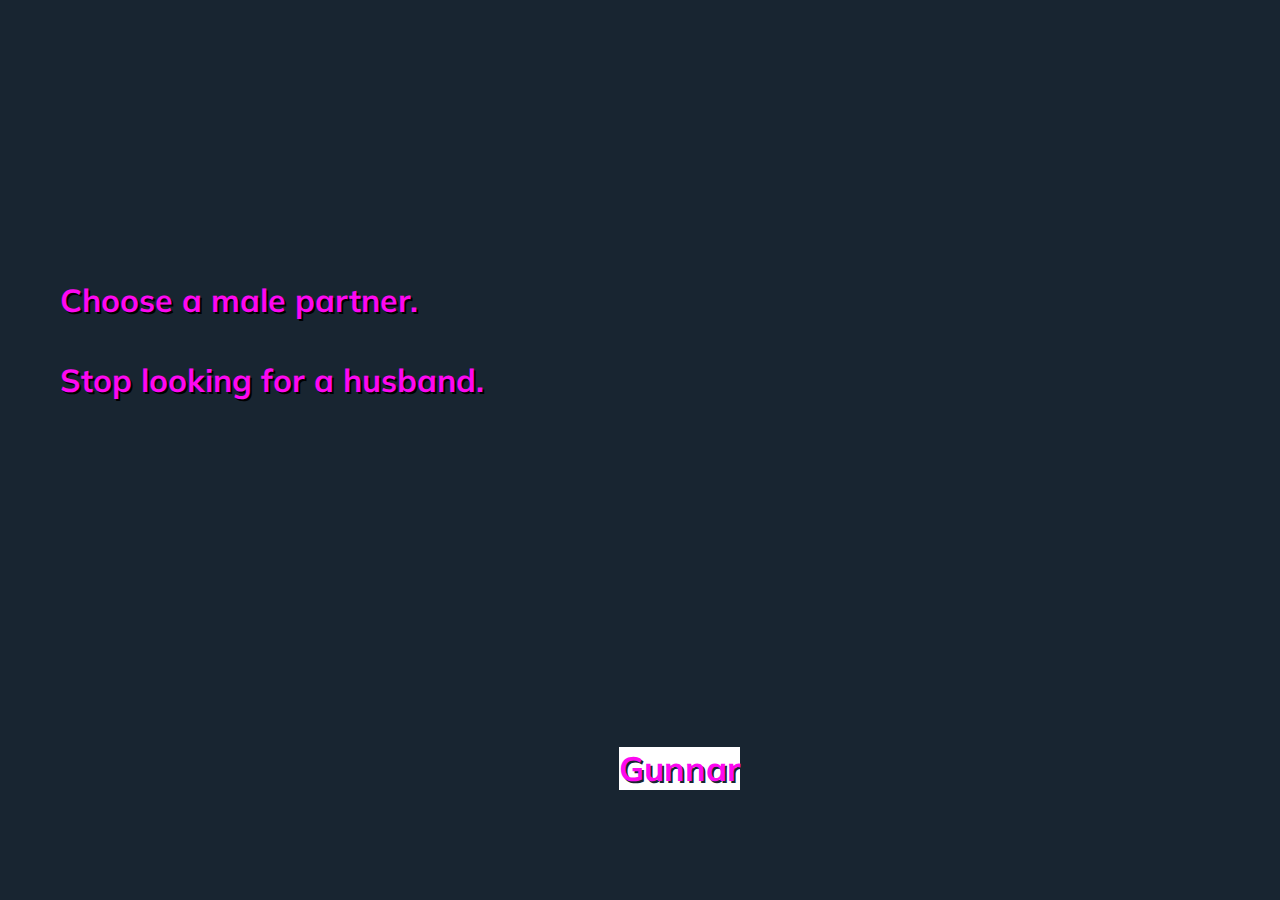
<file: 01-cards/index.html>
<!DOCTYPE html>
<html lang="en">
<head>
  <meta charset="UTF-8" />
  <meta name="viewport" content="width=device-width, initial-scale=1.0" />
  <link rel="stylesheet" href="styles.css" />
  <title>Cards | Project 1</title>
</head>
<body>
<div class="container">
  <h1>Choose a male partner. <br><br> Stop looking for a husband. </h1>
  <div
      class="slide"
      style="background-image: url('https://images.unsplash.com/photo-1534278931827-8a259344abe7?ixid=MnwxMjA3fDB8MHxwaG90by1wYWdlfHx8fGVufDB8fHx8&ixlib=rb-1.2.1&auto=format&fit=crop&w=1500&q=80');"
  >
    <h3>Erik</h3>
  </div>
  <div
      class="slide"
      style="
          background-image: url('https://images.unsplash.com/photo-1568433154467-f5f907bf7741?ixid=MnwxMjA3fDB8MHxwaG90by1wYWdlfHx8fGVufDB8fHx8&ixlib=rb-1.2.1&auto=format&fit=crop&w=1050&q=80');
        "
  >
    <h3>Gunnar</h3>
  </div>
  <div
      class="slide"
      style="
          background-image: url('https://images.unsplash.com/photo-1586407596876-b4f9d51a85f2?ixid=MnwxMjA3fDB8MHxwaG90by1wYWdlfHx8fGVufDB8fHx8&ixlib=rb-1.2.1&auto=format&fit=crop&w=1050&q=80');
        "
  >
    <h3>Einar</h3>
  </div>
  <div
      class="slide"
      style="
          background-image: url('https://images.unsplash.com/photo-1606925268450-8d9d42dd8290?ixid=MnwxMjA3fDB8MHxwaG90by1wYWdlfHx8fGVufDB8fHx8&ixlib=rb-1.2.1&auto=format&fit=crop&w=1050&q=80');
        "
  >
    <h3>Aston</h3>
  </div>
  <div
      class="slide"
      style="
          background-image: url('https://images.unsplash.com/photo-1470854989922-5be2f7456d78?ixid=MnwxMjA3fDB8MHxwaG90by1wYWdlfHx8fGVufDB8fHx8&ixlib=rb-1.2.1&auto=format&fit=crop&w=1055&q=80');
        "
  >
    <h3>Simon</h3>
  </div>
</div>

<script src="app.js"></script>
</body>
</html>
</file>
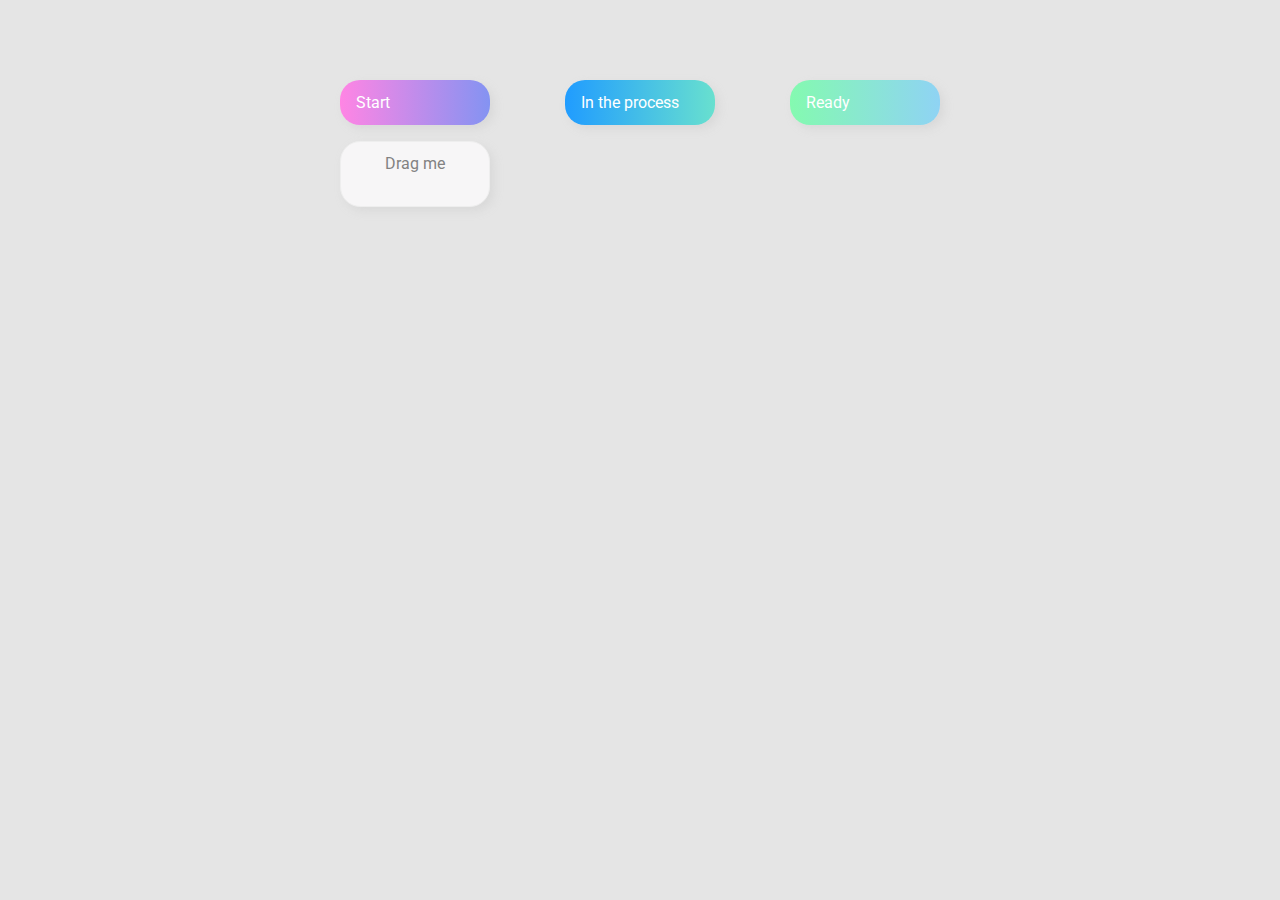
<file: 02-drag-n-drop/index.html>
<!DOCTYPE html>
<html lang="en">
  <head>
    <meta charset="UTF-8" />
    <meta name="viewport" content="width=device-width, initial-scale=1.0" />
    <link rel="stylesheet" href="styles.css" />
    <title>Drag & Drop |  Project 2</title>
  </head>
  <body>
    <div>
      <div class="row">
          <div class="col-header start">Start</div>
          <div class="col-header progress">In the process</div>
          <div class="col-header done">Ready</div>
      </div>

      <div class="row">
        <div class="placeholder">
          <!-- make browser understands that this element can be dragged - add attribute draggable -->
          <div class="item"
          draggable="true">Drag me</div>
        </div>
        <div class="placeholder"></div>
        <div class="placeholder"></div>
      </div>
      
    </div>
    <script src="app.js"></script>
  </body>
</html>
</file>
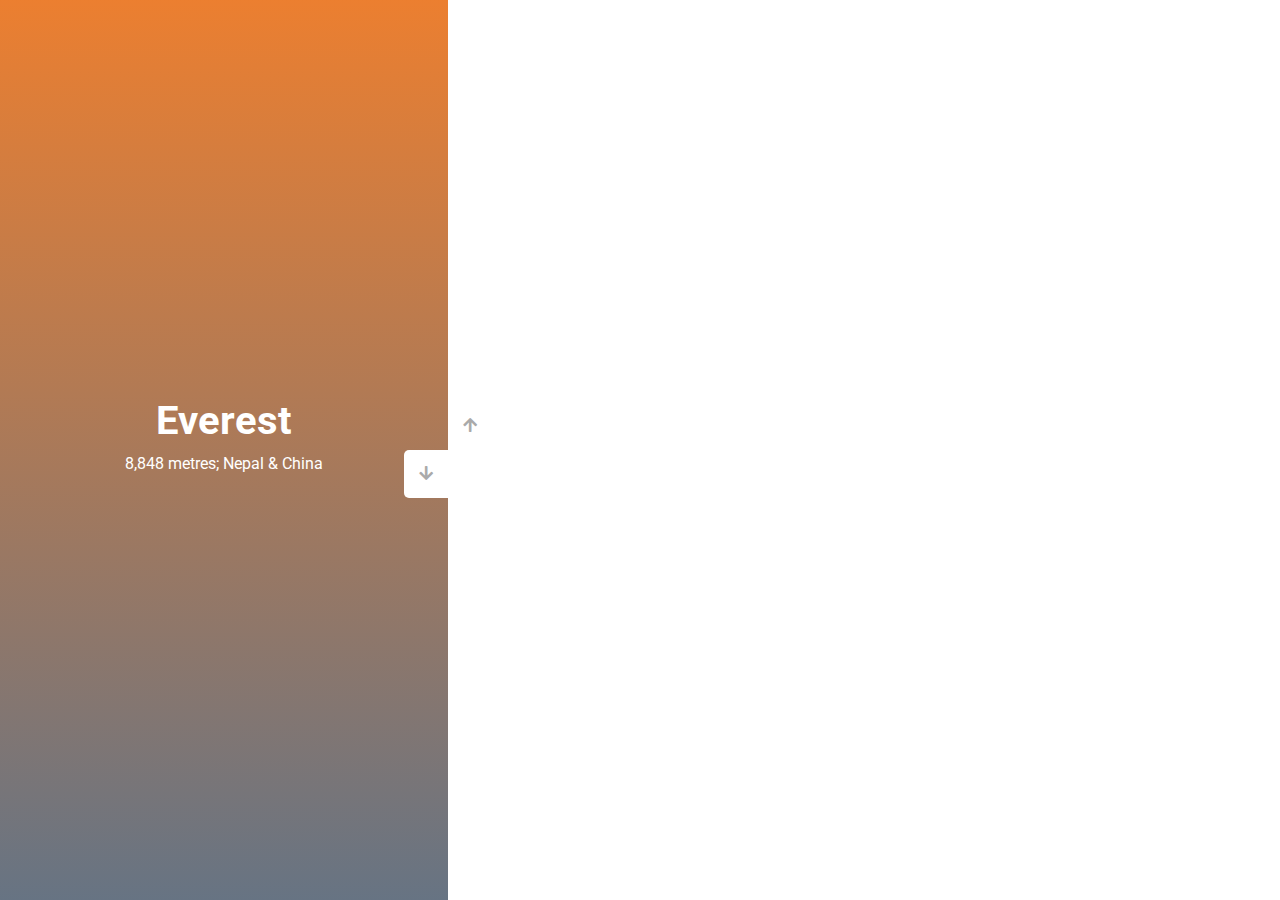
<file: 03-slider/index.html>
<!DOCTYPE html>
<html lang="en">
  <head>
    <meta charset="UTF-8" />
    <meta name="viewport" content="width=device-width, initial-scale=1.0" />
    <link
      rel="stylesheet"
      href="https://cdnjs.cloudflare.com/ajax/libs/font-awesome/5.15.1/css/all.min.css"
    />
    <link rel="stylesheet" href="style.css" />
    <title>Slider | Project 3</title>
  </head>
  <body>
    <div class="container">
      <div class="sidebar">
        <div style="background: linear-gradient(229.99deg, #30728A -26%, #E1E1E1 145%);">
          <h1>Mont Blanc</h1>
          <p>4808 metres; Alps</p>
        </div>
        <div style="background: linear-gradient(220.16deg, #636533 -8%, #D2D240 138%);">
          <h1>Kilimanjaro</h1>
          <p>4,900 metres; volcano in Tanzania</p>
        </div>
        <div style="background: linear-gradient(215.32deg, #796857 -1%, #3F5D70 124%);">
          <h1>Elbrus</h1>
          <p>5,642 metres; Highest peak of Europe</p>
        </div>
        <div style="background: linear-gradient(#ED7F2F -1%, #477197 124%);">
          <h1>Everest</h1>
          <p>8,848 metres; Nepal & China</p>
        </div>
      </div>
      <div class="main-slide">
        <div
          style="
            background-image: url('https://images.unsplash.com/photo-1516616370751-86d6bd8b0651?ixid=MnwxMjA3fDB8MHxwaG90by1wYWdlfHx8fGVufDB8fHx8&ixlib=rb-1.2.1&auto=format&fit=crop&w=1500&q=80');
          "
        ></div>
        <div
          style="
            background-image: url('https://images.unsplash.com/photo-1521311587563-6a3fb9fbaff7?ixid=MnwxMjA3fDB8MHxwaG90by1wYWdlfHx8fGVufDB8fHx8&ixlib=rb-1.2.1&auto=format&fit=crop&w=1500&q=80');
          "
        ></div>
        <div
          style="
            background-image: url('https://images.unsplash.com/photo-1557023868-f1be7baf5adc?ixid=MnwxMjA3fDB8MHxwaG90by1wYWdlfHx8fGVufDB8fHx8&ixlib=rb-1.2.1&auto=format&fit=crop&w=1567&q=80');
          "
        ></div>
        <div
          style="
            background-image: url('https://images.unsplash.com/photo-1530738270955-2ed78de5c2a9?ixid=MnwxMjA3fDB8MHxwaG90by1wYWdlfHx8fGVufDB8fHx8&ixlib=rb-1.2.1&auto=format&fit=crop&w=1549&q=80');
          "
        ></div>
      </div>
      <div class="controls">
        <button class="down-button">
          <i class="fas fa-arrow-down"></i>
        </button>
        <button class="up-button">
          <i class="fas fa-arrow-up"></i>
        </button>
      </div>
    </div>

    <script src="app.js"></script>
  </body>
</html>
</file>
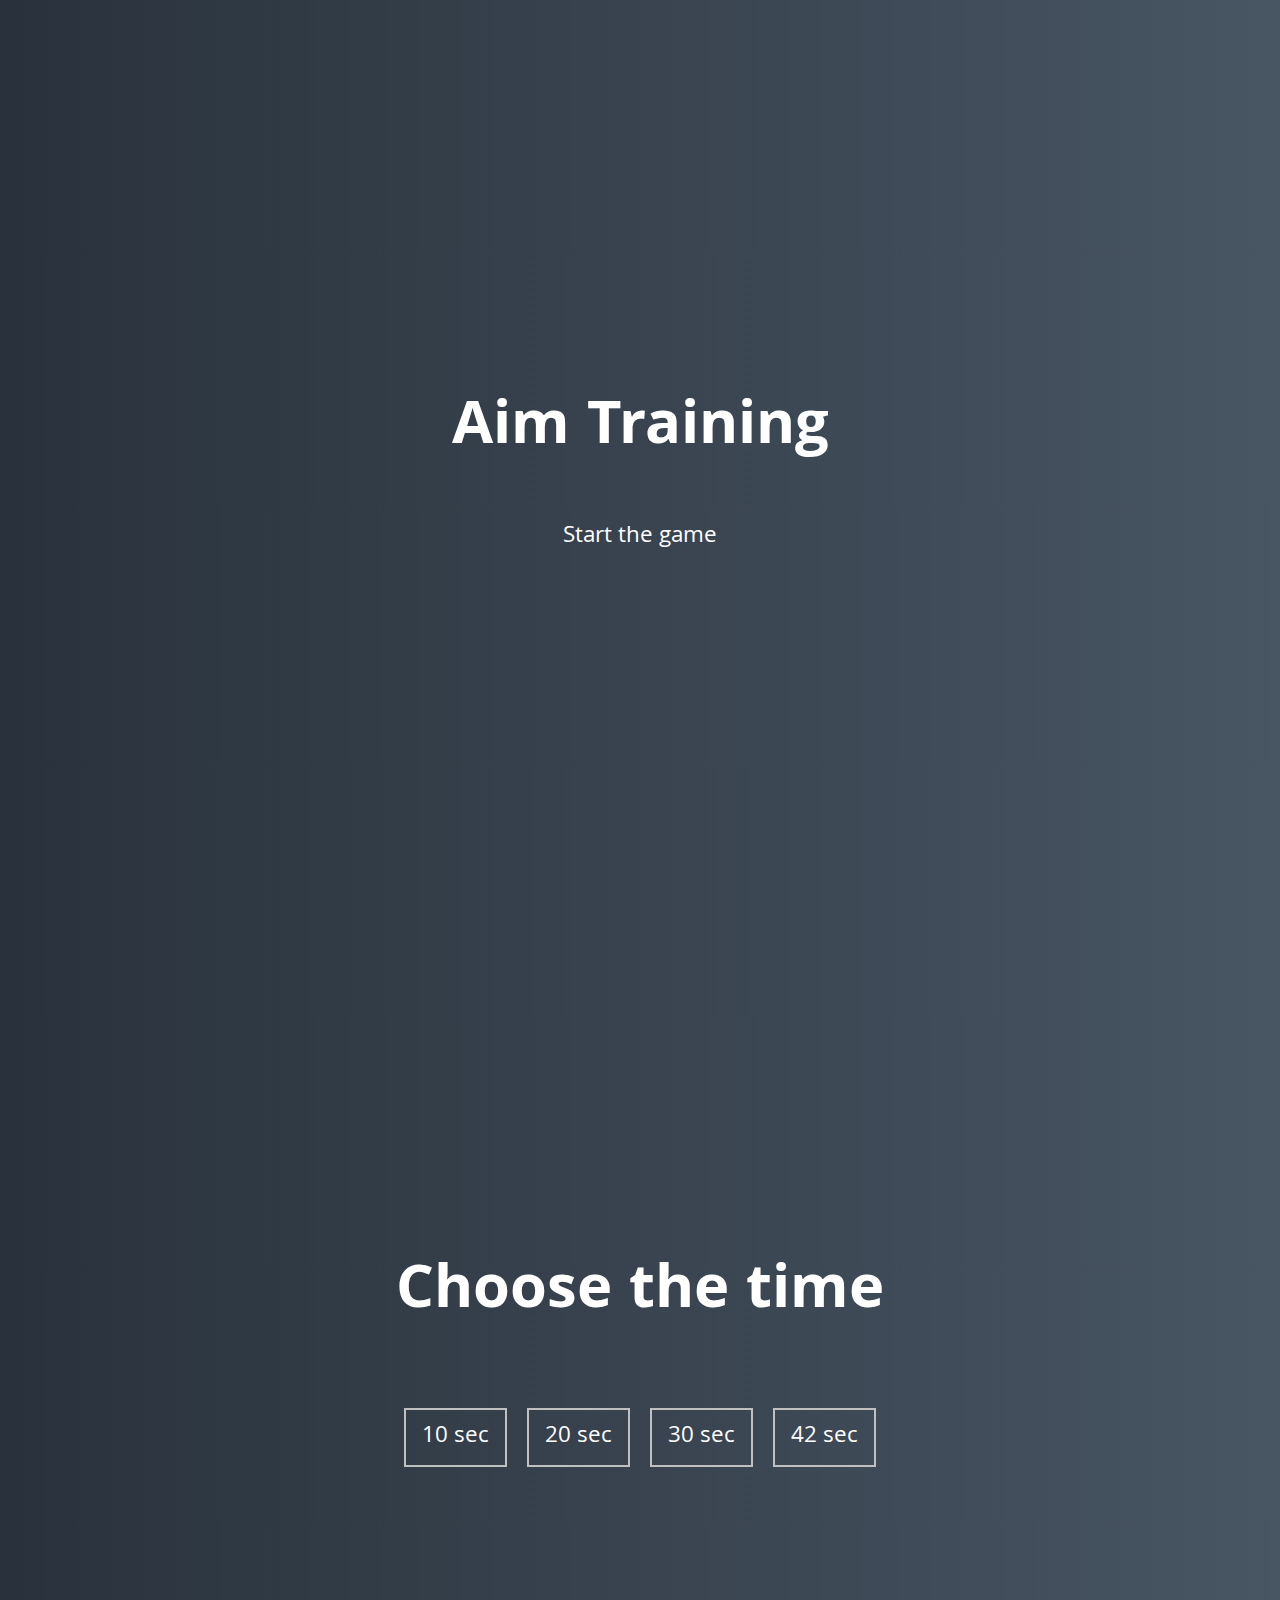
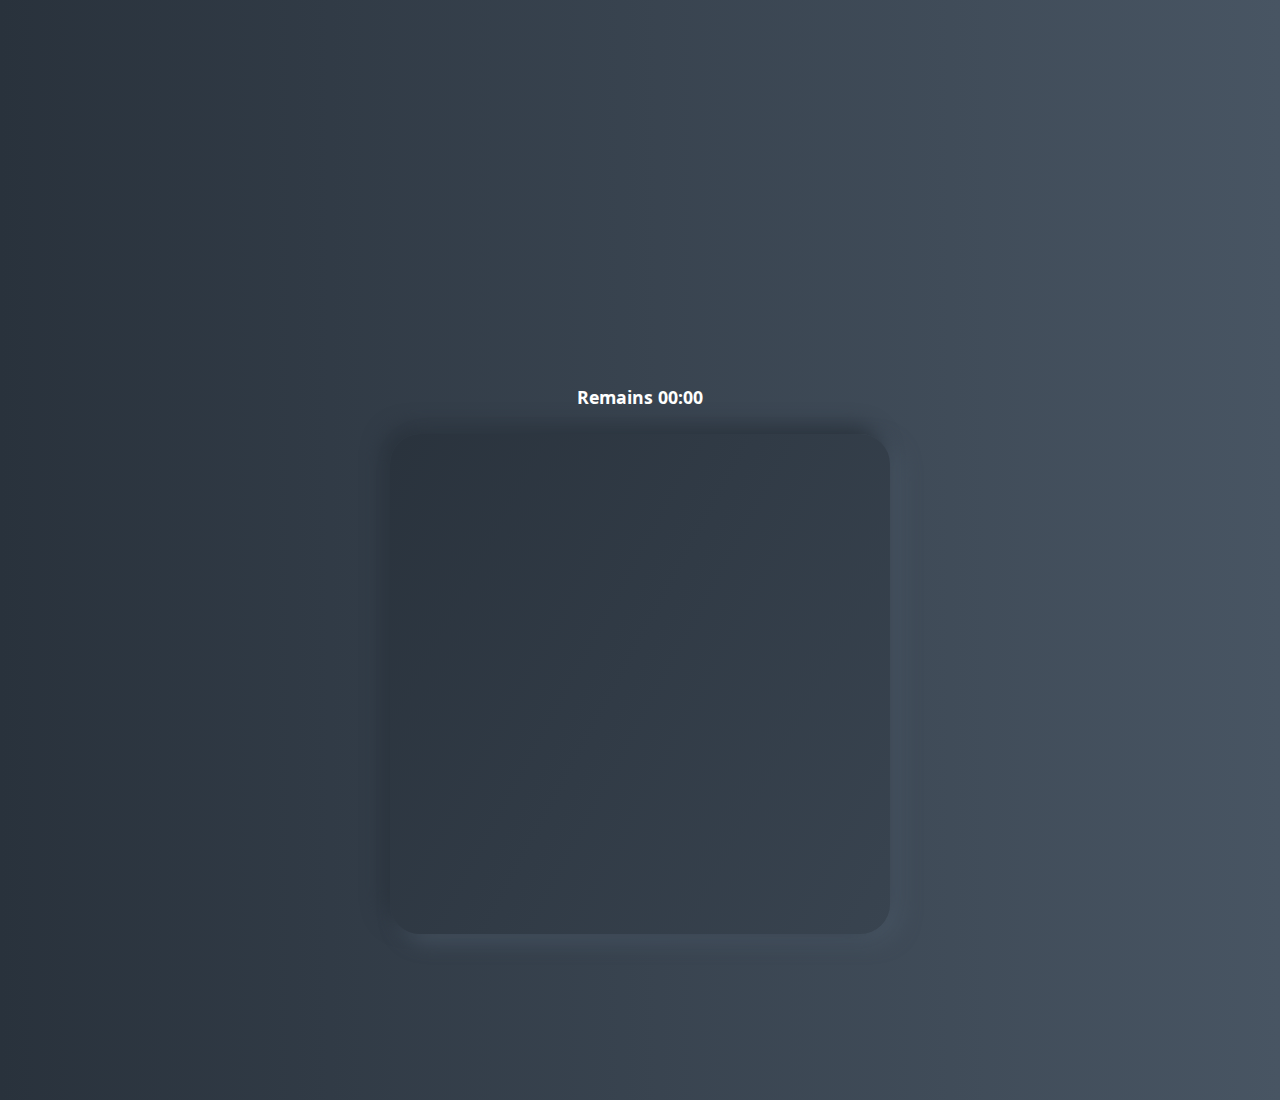
<file: 05-aim-game/index.html>
<!DOCTYPE html>
<html lang="en">
  <head>
    <meta charset="UTF-8" />
    <meta name="viewport" content="width=device-width, initial-scale=1.0" />
    <link rel="stylesheet" href="styles.css" />
    <title>Aim Training | Project 5</title>
  </head>
  <body>
    <div class="screen">
      <h1>Aim Training</h1>
      <a href="#" class="start" id="start">Start the game</a>
    </div>

    <div class="screen">
      <h1>Choose the time</h1>
      <ul class="time-list" id="time-list">
        <li>
          <button class="time-btn" data-time="10">
            10 sec
          </button>
        </li>
        <li>
          <button class="time-btn" data-time="20">
            20 sec
          </button>
        </li>
        <li>
          <button class="time-btn" data-time="30">
            30 sec
          </button>
        </li>
        <li>
          <button class="time-btn" data-time="42">
            42 sec
          </button>
        </li>
      </ul>
    </div>

    <div class="screen">
      <h3>Remains <span id="time">00:00</span></h3>
      <div class="board" id="board"></div>
    </div>
    <script src="app.js"></script>
  </body>
</html>
</file>
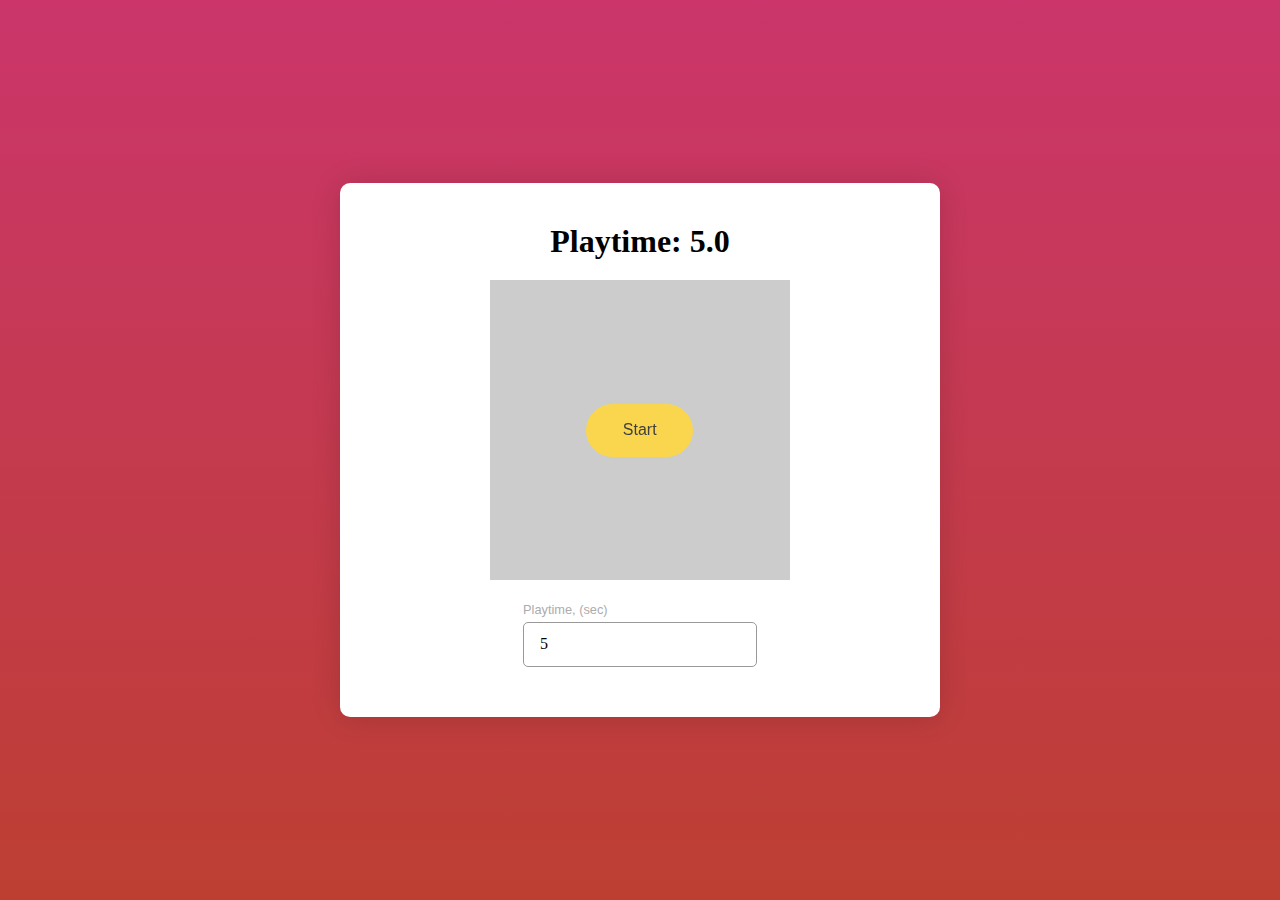
<file: 06-aim-game-2/index.html>
<!DOCTYPE html>
<html lang="en">
<head>
  <meta charset="UTF-8">
  <meta name="viewport" content="width=device-width, initial-scale=1.0">
  <meta http-equiv="X-UA-Compatible" content="ie=edge">
  <link rel="stylesheet" href="styles.css">
  <title>JS Game</title>
</head>
<body>


  <div class="app">
    <div class="app__header">
      <h1 id="time-header">Playtime: <span id="time">5.0</span></h1>
      <h1 id="result-header" class="hide">Your result: <span id="result"></span></h1>
    </div>
    <div class="app__content">
      <button class="btn" id="start">Start</button>

      <div class="game" id="game"></div>
    </div>
    <div class="app__footer">
      <div class="input">
        <label for="game-time">Playtime, (sec)</label>
        <input type="number" id="game-time" min="5" step="1" value="5">
      </div>
    </div>
  </div>
  

  <script src="index.js"></script>
</body>
</html>
</file>
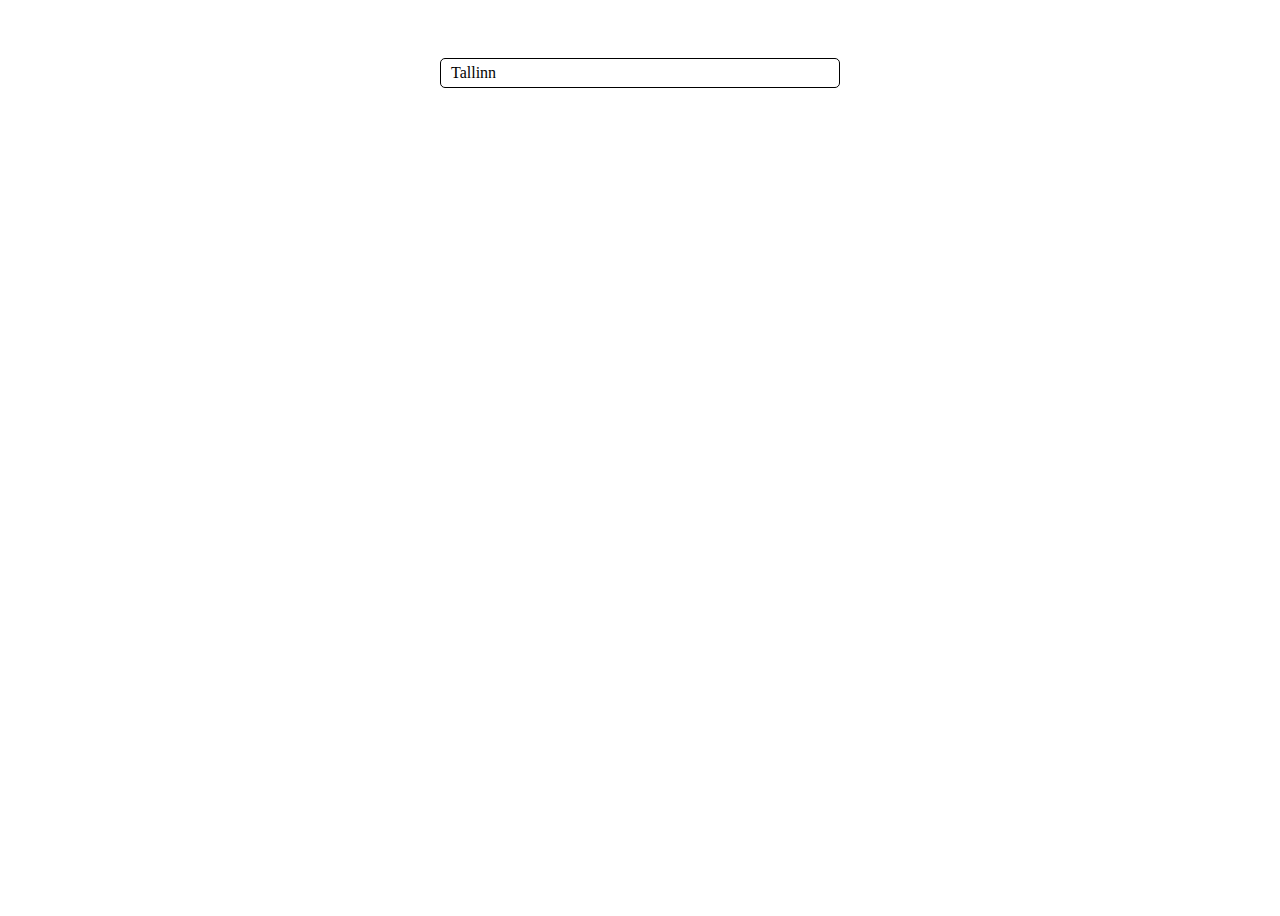
<file: 07-plugin/index.html>
<!DOCTYPE html>
<html lang="en">
<head>
    <meta charset="UTF-8">
    <meta http-equiv="X-UA-Compatible" content="IE=edge">
    <meta name="viewport" content="width=device-width, initial-scale=1.0">
    <title>JS Plugin</title>
    <style>
        /* so that the element does not go beyond the boundaries of the general block */
        * {
            box-sizing: border-box;
        }

        .app {
            width: 100%;
            /* full screen size */
            height: 100vh;
            /* so that there are no horizontal and vertical scrolls */
            overflow: hidden;
            display: flex;
            /* align everything to the center */
            justify-content: center;
            padding-top: 50px;
        }

        .dropdown {
            /* so that the menu appears inside this particular block */
            position: relative;
            width: 400px;
        }

        /* if class dropdown has class open, then set to dropdown__menu
        display: block value */
        .dropdown.open .dropdown__menu {
            display: block;
        }

        .dropdown__label {
            padding: 5px 10px;
            border-radius: 5px;
            border: 1px solid black;
            /* this width is taken from the parent (dropdown) whose width is 400px */
            width: 100%;
            cursor: pointer;
        }

        .dropdown__menu {
            list-style: none;
            margin: 0;
            padding: 0;
            /* the menu will be hidden by default */
            display: none;
            border-radius: 5px;
            border: 1px solid black;
            /* so that the dropdown does not overlap the main content that can go under this list */
            position: absolute;
            width: 100%;
            top: 29px;
            padding-top: 10px;
            padding-bottom: 10px;
        }

        .dropdown__menu li {
            padding: 5px 10px;
        }

        .dropdown__menu li:hover {
            /* .2 - opacity 20% */
            background: rgba(0, 0, 0, .2);
            cursor: pointer;
        }

    </style>
</head>
<body>

    <div class="app">
        <div class="dropdown" id="dropdown">

            <div class="dropdown__label">
                <!-- Selected -->
            </div>

            <ul class="dropdown__menu">
                <!-- <li>Item</li>
                <li>Item</li>
                <li>Item</li> -->
            </ul>

        </div>
    </div>
    
    <script src="index.js"></script>
</body>
</html>
</file>
<file: 01-cards/styles.css>
@import url('https://fonts.googleapis.com/css?family=Muli&display=swap'); 

* {
  box-sizing: border-box;
}

body {
  font-family: 'Muli', sans-serif;
  overflow: hidden;
  margin: 0;
  background: #182531;
  /* body will cover 100% of window space */
  height: 100vh;
  /* align the slides properly */
  display: flex;
  /* center all elements */
  justify-content: center;
  /* center all elements also vertically */
  align-items: center;

}
h1 {
  margin: 200px 40px 0px 40px;
  color: hsl(303, 98%, 51%);
  text-shadow: 2px 2px black;
}

.container {
  width: 100%;
  display: flex;
  padding: 0 20px;
}

.slide {
  /* 80vh - 80% from the visible part of the screen; responsive! */
  height: 80vh;
  border-radius: 20px;
  margin: 10px;
  cursor: pointer;
  /* for text */
  color: hsl(303, 98%, 51%);
  /* so that each element is stretched proportionally */
  flex: 1;
  /* so that each of the headings is positioned relative to each of the slides */
  position: relative;

  /* picture positioning */
  background-size: cover;
  background-position: center;
  background-repeat: no-repeat;

  transition: all 500ms ease-in-out;
}

.slide h3 {
  position: absolute;
  font-size: 34px;
  text-shadow: 2px 2px #182531;
  /* will place text to the bottom */
  bottom: 20px;
  left: 20px;
  /* remove defailt indentation */
  margin: 0;
  /* when card is not active don't display header; */
  opacity: 0;
  background-color: white;
}

.slide.active {
  flex: 10;
}

.slide.active h3 {
  opacity: 1;
  /* animation; 0.4s delay for header to appear */
  transition: opacity 0.3s ease-in 0.4s;
}
</file>
<file: 02-drag-n-drop/styles.css>
@import url('https://fonts.googleapis.com/css?family=Roboto&display=swap');

* {
  box-sizing: border-box;
}

body {
  font-family: 'Roboto', sans-serif;
  background-color: #e5e5e5;
  display: flex;
  padding-top: 5rem;
  justify-content: center;
  overflow: hidden;
  margin: 0;
}

.row {
  display: flex;
  width: 600px;
  justify-content: space-between;
  margin-bottom: 1rem;
}

.col-header {
  width: 150px;
  box-shadow: 4px 4px 9px rgba(198, 198, 198, 0.36);
  border-radius: 20px;
  padding: 0.8rem 1rem;
  color: #fff;
}

.item {
  width: 150px;
  height: 66px;
  border: 1px solid #eee;
  box-shadow: 4px 4px 9px rgba(198, 198, 198, 0.36);
  border-radius: 20px;
  background: #f7f6f7;
  padding: 0.8rem 1rem;
  color: #828282;
  text-align: center;
  cursor: grab;
}

.item:active {
  cursor: grabbing;
}

.placeholder {
  width: 150px;
  height: 66px;
}

.start {
  background: linear-gradient(90deg, #ff85e4 0%, #229efd 179.25%);
}

.progress {
  background: linear-gradient(90deg, #209cff 0%, #68e0cf 100%);
}

.done {
  background: linear-gradient(90deg, #84fab0 0%, #8fd3f4 100%);
}

.hold {
  /* border: 5px solid #eee; */
  
  /* background-image: linear-gradient(90deg, transparent, transparent 50%, #fff 50%, #fff 100%), linear-gradient(90deg, #69d2e7, #a7dbd8, #e0e4cc, #f38630, #fa6900);
  background-size: 20px 3px, 100% 3px;
  border: none; */

  box-shadow: 0 0 0 3px #d285ff inset;
  border: dashed 3px darkturquoise;

}


.hide {
  display: none;
}

.hovered {
  border-top: 3px dashed darkturquoise;
}
</file>
<file: 03-slider/style.css>
@import url('https://fonts.googleapis.com/css?family=Roboto&display=swap');

* {
  box-sizing: border-box;
  margin: 0;
  padding: 0;
}

body {
  font-family: 'Roboto', sans-serif;
  height: 100vh;
}

.container {
  position: relative;
  overflow: hidden;
  width: 100vw;
  height: 100vh;
}

.sidebar {
  height: 100%;
  width: 35%;
  position: absolute;
  top: 0;
  left: 0;
  transition: transform 0.5s ease-in-out;
}

.sidebar > div {
  height: 100%;
  width: 100%;
  display: flex;
  flex-direction: column;
  align-items: center;
  justify-content: center;
  color: #fff;
}

.sidebar h1 {
  font-size: 40px;
  margin-bottom: 10px;
  margin-top: -30px;
}

.main-slide {
  height: 100%;
  position: absolute;
  top: 0;
  left: 35%;
  width: 65%;
  transition: transform 0.5s ease-in-out;
}

.main-slide > div {
  background-repeat: no-repeat;
  background-size: cover;
  background-position: center center;
  height: 100%;
  width: 100%;
}

button {
  background-color: #fff;
  border: none;
  color: #aaa;
  cursor: pointer;
  font-size: 16px;
  padding: 15px;
}

button:hover {
  color: #222;
}

button:focus {
  outline: none;
}

.container .controls button {
  position: absolute;
  left: 35%;
  top: 50%;
  z-index: 100;
}

.container .controls .down-button {
  transform: translateX(-100%);
  border-top-left-radius: 5px;
  border-bottom-left-radius: 5px;
}

.container .controls .up-button {
  transform: translateY(-100%);
  border-top-right-radius: 5px;
  border-bottom-right-radius: 5px;
}
</file>
<file: 05-aim-game/styles.css>
@import url('https://fonts.googleapis.com/css?family=Khula&display=swap');

* {
  box-sizing: border-box;
}

body {
  color: #fff;
  font-family: 'Khula', sans-serif;
  height: 100vh;
  /* so that no other screens can be seen */
  overflow: hidden;
  margin: 0;
  text-align: center;
}

a {
  color: #fff;
  text-decoration: none;
}

a:hover {
  color: #16D9E3;
}

.start {
  font-size: 1.5rem;
}

h1 {
  line-height: 1.4;
  font-size: 4rem;
}

.screen {
  display: flex;
  flex-direction: column;
  align-items: center;
  justify-content: center;
  height: 100vh;
  width: 100vw;
  transition: margin 0.5s ease-out;
  background: linear-gradient(90deg, #29323C 0%, #485563 100%);
}

/* when we add a class, it goes up on 100vh */
.screen.up {
  margin-top: -100vh;
}

.time-list {
  display: flex;
  flex-wrap: wrap;
  justify-content: center;
  list-style: none;
  padding: 0;
}

.time-list li {
  margin: 10px;
}

.time-btn {
  background-color: transparent;
  border: 2px solid #C0C0C0;
  color: #fff;
  cursor: pointer;
  font-family: inherit;
  padding: .5rem 1rem;
  font-size: 1.5rem;
}

.time-btn:hover {
  border: 2px solid #16D9E3;
  color: #16D9E3;
}

.hide {
  opacity: 0;
}

.primary {
  color: #16D9E3;
}

.board {
  display: flex;
  justify-content: center;
  align-items: center;
  position: relative;
  width: 500px;
  height: 500px;
  background: linear-gradient(118.38deg, #29323C -4.6%, #485563 200.44%);
  box-shadow: -8px -8px 20px #2A333D, 10px 7px 20px #475462;
  border-radius: 30px;
  overflow: hidden;
}

.circle {
  background: linear-gradient(90deg, #16D9E3 0%, #30C7EC 47%, #46AEF7 100%);
  position: absolute;
  border-radius: 50%;
  cursor: pointer;
}
</file>
<file: 06-aim-game-2/styles.css>
* {
  margin: 0;
  padding: 0;
  box-sizing: border-box;
  outline: none;
}

body {
  width: 100%;
  height: 100vh;
  display: flex;
  justify-content: center;
  align-items: center;
  padding: 20px;
  overflow: hidden;
  background: linear-gradient(#CB356B, #BD3F32);
}

.app {
  background: #fff;
  padding: 20px;
  width: 600px;
  margin: 0 auto;
  box-shadow: 0 1px 30px 0 rgba(0,0,0,0.14), 0 0px 0px 0 rgba(0,0,0,.12), 0 0px 0px 0px rgba(0,0,0,.3);
  border-radius: 10px;
}

.app__header {
  padding: 20px;
  text-align: center;
}

.app__content {
  display: flex;
  position: relative;
  align-items: center;
  justify-content: center;
}

.app__footer {
  padding: 20px;
  display: flex;
  flex-direction: column;
  align-items: center;
}

.input {
  display: flex;
  flex-direction: column;
  margin-bottom: 10px;
}

.input label {
  display: inline-block;
  max-width: 100%;
  margin-bottom: 3px;
  color: #acacac;
  font-family: GothamPro,sans-serif;
  font-size: .8rem;
  font-weight: normal;
  line-height: 1.2rem;
}

.input input {
  display: block;
  width: 100%;
  max-height: 2.8rem;
  padding: .8rem 1rem;
  font-size: inherit;
  font-family: inherit;
  font-weight: inherit;
  line-height: 1.4;
  color: #000;
  background: #fff none;
  border: 1px solid #999;
  border-radius: 5px;
}

.game {
  position: relative;
  display: flex;
  align-items: center;
  justify-content: center;
  border: 1px solid #ccc;
  background: #ccc;
  min-height: 300px;
  min-width: 300px;
  max-width: 300px;
  max-height: 300px;
}

.hide {
  display: none!important;
}

.btn {
  position: absolute;
  z-index: 1;
  display: inline-block;
  padding: 1rem 2.3rem;
  margin-bottom: 0;
  font-weight: normal;
  font-family: GothamPro, sans-serif;
  font-size: 1rem;
  line-height: 1.3rem;
  text-align: center;
  white-space: nowrap;
  vertical-align: middle;
  touch-action: manipulation;
  cursor: pointer;
  user-select: none;
  background: #fad64e;
  color: #3f3f3f;
  border: none;
  border-radius: 2.8rem;
  transition: transform .2s ease-in-out,box-shadow .2s ease-in-out,-webkit-transform .2s ease-in-out,-webkit-box-shadow .2s ease-in-out;
  will-change: transform;
}

.btn:disabled {
  background: #ccc!important;
  border: 1px solid #ccc;
  color: #000;
  cursor: not-allowed;
}

.btn:active {
  transition: transform .1s ease-in-out,box-shadow .1s ease-in-out!important;
  transform: none!important;
  box-shadow: none!important;
}

.btn:hover {
  box-shadow: 0 6px 16px 0 rgba(0,0,0,.2);
  transform: translateY(-1px);
}
</file>
